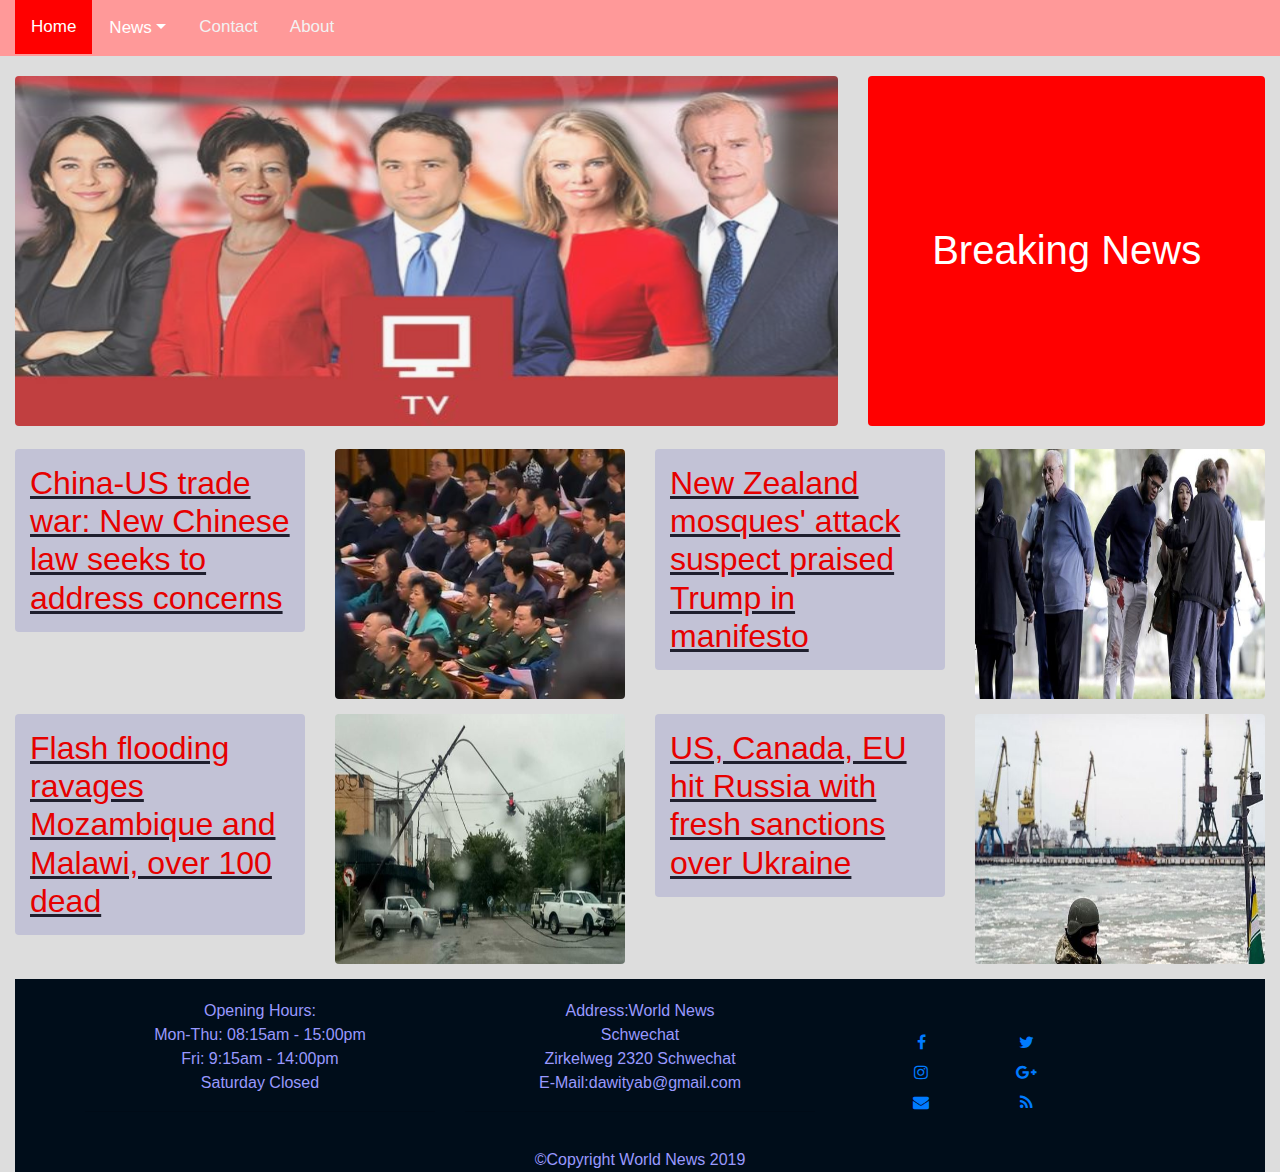
<file: index.html>
<!DOCTYPE html>
<html>
<head>
	<title>Home</title>
	 <meta charset="utf-8">
  <meta name="viewport" content="width=device-width, initial-scale=1">
  <link rel="stylesheet" href="https://maxcdn.bootstrapcdn.com/bootstrap/4.3.1/css/bootstrap.min.css">
  <script src="https://ajax.googleapis.com/ajax/libs/jquery/3.3.1/jquery.min.js"></script>
  <script src="https://cdnjs.cloudflare.com/ajax/libs/popper.js/1.14.7/umd/popper.min.js"></script>
  <script src="https://maxcdn.bootstrapcdn.com/bootstrap/4.3.1/js/bootstrap.min.js"></script>
    <link rel="stylesheet" type="text/css" href="style.css">
    <link rel="stylesheet" href="https://cdnjs.cloudflare.com/ajax/libs/font-awesome/4.7.0/css/font-awesome.min.css">
<body>
	<div class="container-fluid">
	<div class="row">
		<div class="col-lg-12 col-sm-12 col-xs-12 " id="nav-style">
	<div class="navigates">
  	<a class="active" href="index.html">Home</a>
  	 <div class="dropdown">
  	 	<button class="btn btn-default dropdown-toggle" type="button" data-toggle="dropdown">News</button>
  	 	<span class="caret"></span>
  	 	<ul class="dropdown-menu">
      <li><a href="top-news.html">HEAD NEWS</a></li>
      <li><a href="sport.html">SPORT</a></li>
      <li><a href="economy.html">Economy</a></li>
      <li><a href="entertinment">ENTERTINMENT</a></li>
    </ul>
  	<a href="contact.html">Contact</a>
  	<a href="about-us.html">About</a>
	</div>
</div>
  </div>
</div>
 


<div class="row">
	<div class="col-lg-8 col-sm-8 col-xs-12 ">
	 <div class="readers">

  <img src="news_readers.jpg" alt="readers" class="responsive"> 
       
    

   </div>
     </div>
     <div class="col-lg-4 col-sm-4 col-xs-12 ">
     	<h1 class="Breaking"><a href="https://www.bbc.co.uk/programmes/p01zws4c">Breaking News</a></h1>
     </div>
     </div>
 </div>
 <div class="container-fluid">
<div class="row">
	<div class="col-lg-3 col-sm-3 col-xs-12 ">
<h2 class="header"><a href="https://www.aljazeera.com/news/2019/03/china-us-trade-war-chinese-law-seeks-address-concerns-190315131813523.html">China-US trade war: New Chinese law seeks to address concerns</a></h2>
</div>
<div class="col-lg-3 col-sm-3 col-xs-12 ">

<img src="news2.JPG" alt="news1" class="news-img"> 

</div>
<div class="col-lg-3 col-sm-3 col-xs-12 ">
<h2 class="header"><a href="https://www.aljazeera.com/news/2019/03/zealand-mosques-attack-suspect-praised-trump-manifesto-190315100143150.html">New Zealand mosques' attack suspect praised Trump in manifesto</a></h2>
</div>
<div class="col-lg-3 col-sm-3 col-xs-12 ">

<img src="news3.JPG" alt="news2" class="news-img"> 

</div>
</div>

<div class="row">
	<div class="col-lg-3 col-sm-3 col-xs-12 ">
<h2 class="header"><a href=https://www.aljazeera.com/news/2019/03/flash-flooding-ravages-mozambique-malawi-100-dead-190314055357028.html>
	Flash flooding ravages Mozambique and Malawi, over 100 dead
</a></h2>
</div>
<div class="col-lg-3 col-sm-3 col-xs-12 ">

<img src="news4.JPG" alt="news4" class="news-img"> 

</div>
<div class="col-lg-3 col-sm-3 col-xs-12 ">
<h2 class="header"><a href=https://www.aljazeera.com/news/2019/03/canada-eu-hit-russia-fresh-sanctions-ukraine-190315173304135.html>
	US, Canada, EU hit Russia with fresh sanctions over Ukraine
</a></h2>
</div>
<div class="col-lg-3 col-sm-3 col-xs-12 ">

<img src="news5.JPG" alt="news5" class="news-img"> 

</div>
</div>


<footer class="panel-footer">
    <div class="container">
      <div class="row">
        <section id="hours" class="col-lg-4 col-sm-4 col-xs-12 ">
          <span>Opening Hours:</span><br>
          Mon-Thu: 08:15am - 15:00pm<br>
          Fri: 9:15am - 14:00pm<br>
          Saturday Closed
          <hr>
        </section>
        <section id="address" class="col-lg-4 col-sm-4 col-xs-12 ">
          <span>Address:World News</span><br>
          <p>Schwechat<br>
          	Zirkelweg
          	2320 Schwechat<br>
          	E-Mail:dawityab@gmail.com
          </p>
          <hr>
        </section>
        <section id="social-media" class="col-lg-4 col-sm-4 col-xs-12 ">
        	<table class="table-styl">
    
      <tr>
        <td><a href="http://www.facebook.com"><i class="fa fa-facebook"></i></a></td>
        <td><a href="http://www.twitter.com"><i class="fa fa-twitter"></i></a></td>
        </tr>
        <tr>
        <td><a href="http://www.instagram.com"><i class="fa fa-instagram"></i></a></td>
        <td><a href="http://www.google.com"><i class="fa fa-google-plus"></i></a></td>
        </tr>
        <tr>
        <td><a href="www.envelope.com"><i class="fa fa-envelope"></i></a></td>
        <td><a href="www.envelope.com"><i class="fa fa-rss">
        </i></a></td>
      </tr>
          </table>
	</section>
      </div>
      <div class="copyright">&copy;Copyright World News 2019</div>
    </div>
  </footer>




</div>


</body>
</html>
</file>
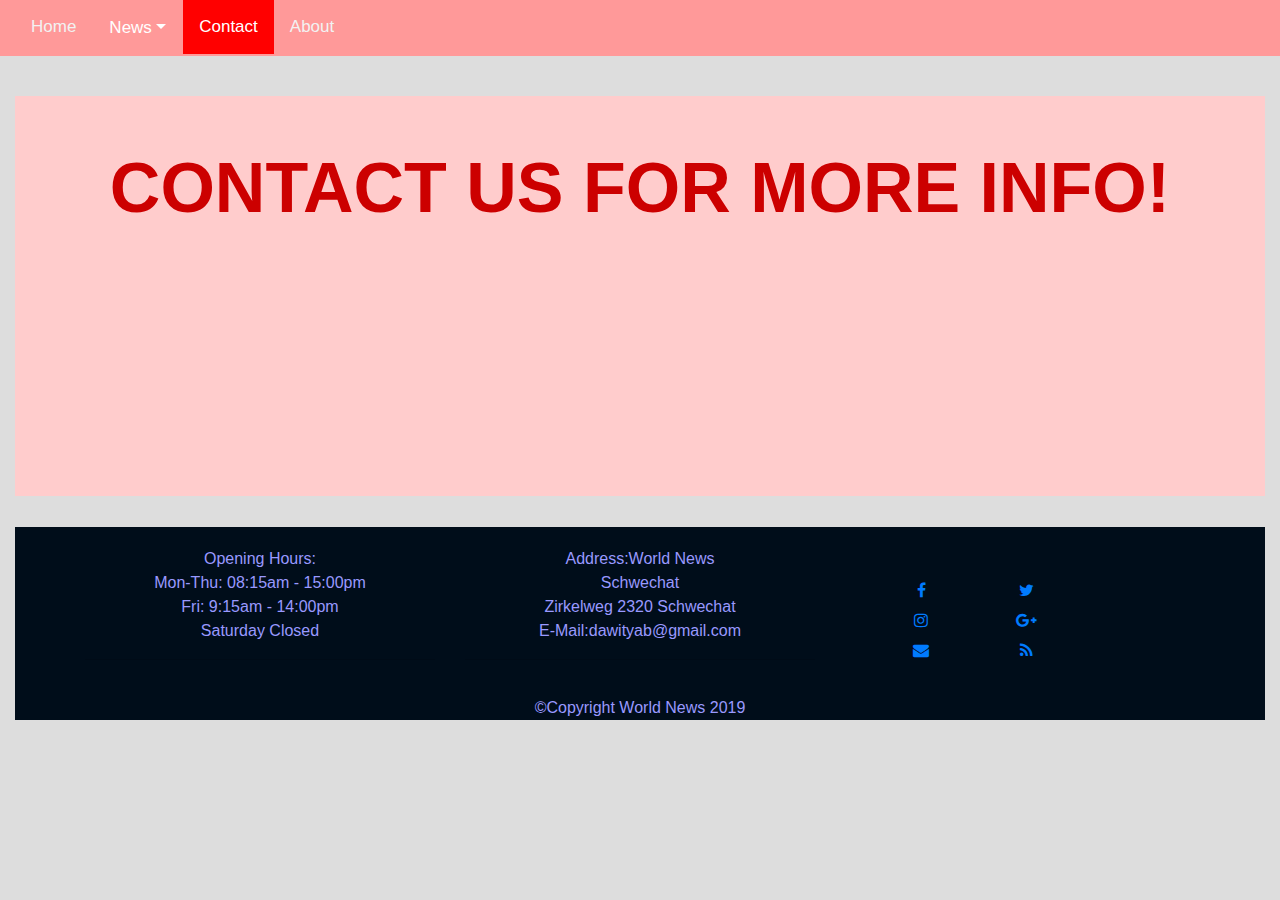
<file: contact.html>
<!DOCTYPE html>
<html>
<head>
	<title>Contact</title>
	 <meta charset="utf-8">
  <meta name="viewport" content="width=device-width, initial-scale=1">
  <link rel="stylesheet" href="https://maxcdn.bootstrapcdn.com/bootstrap/4.3.1/css/bootstrap.min.css">
  <script src="https://ajax.googleapis.com/ajax/libs/jquery/3.3.1/jquery.min.js"></script>
  <script src="https://cdnjs.cloudflare.com/ajax/libs/popper.js/1.14.7/umd/popper.min.js"></script>
  <script src="https://maxcdn.bootstrapcdn.com/bootstrap/4.3.1/js/bootstrap.min.js"></script>
    <link rel="stylesheet" type="text/css" href="style.css">
    <link rel="stylesheet" href="https://cdnjs.cloudflare.com/ajax/libs/font-awesome/4.7.0/css/font-awesome.min.css">
<body>
	<div class="container-fluid">
	<div class="row">
		<div class="col-lg-12 col-sm-12 col-xs-12 " id="nav-style">
	<div class="navigates">
  	<a href="index.html">Home</a>
  	 <div class="dropdown">
  	 	<button class="btn btn-default dropdown-toggle" class="active" type="button" data-toggle="dropdown" >News</button>
  	 	<span class="caret"></span>
  	 	<ul class="dropdown-menu">
      <li><a href="top-news.html">HEAD NEWS</a></li>
      <li><a href="sport.html">SPORT</a></li>
      <li><a href="economy.html">ECONOMY</a></li>
      <li><a href="entertinment.html">ENTERTINMENT</a></li>
    </ul>
  	<a href="contact.html" class="active">Contact</a>
  	<a href="about-us.html">About</a>
	</div>
</div>
  </div>
</div>
 



     </div>
 
 <div class="container-fluid">
<div class="row">
	<div class="col-lg-12 col-sm-12 col-xs-12 ">
<p class="contact"> CONTACT US FOR MORE INFO!</p>
</div>
</div>


<footer class="panel-footer">
    <div class="container">
      <div class="row">
        <section id="hours" class="col-lg-4 col-sm-4 col-xs-12 ">
          <span>Opening Hours:</span><br>
          Mon-Thu: 08:15am - 15:00pm<br>
          Fri: 9:15am - 14:00pm<br>
          Saturday Closed
          <hr>
        </section>
        <section id="address" class="col-lg-4 col-sm-4 col-xs-12 ">
          <span>Address:World News</span><br>
          <p>Schwechat<br>
          	Zirkelweg
          	2320 Schwechat<br>
          	E-Mail:dawityab@gmail.com
          </p>
          <hr>
        </section>
        <section id="social-media" class="col-lg-4 col-sm-4 col-xs-12 ">
        	<table class="table-styl">
    
      <tr>
       <td><a href="http://www.facebook.com"><i class="fa fa-facebook"></i></a></td>
        <td><a href="http://www.twitter.com"><i class="fa fa-twitter"></i></a></td>
        </tr>
        <tr>
        <td><a href="http://www.instagram.com"><i class="fa fa-instagram"></i></a></td>
        <td><a href="http://www.google.com"><i class="fa fa-google-plus"></i></a></td>
        </tr>
        <tr>
        <td><a href="www.envelope.com"><i class="fa fa-envelope"></i></a></td>
        <td><a href="www.envelope.com"><i class="fa fa-rss">
        </i></a></td>
      </tr>
          </table>
	</section>
      </div>
      <div class="copyright">&copy;Copyright World News 2019</div>
    </div>
  </footer>




</div>


</body>
</html>
</file>
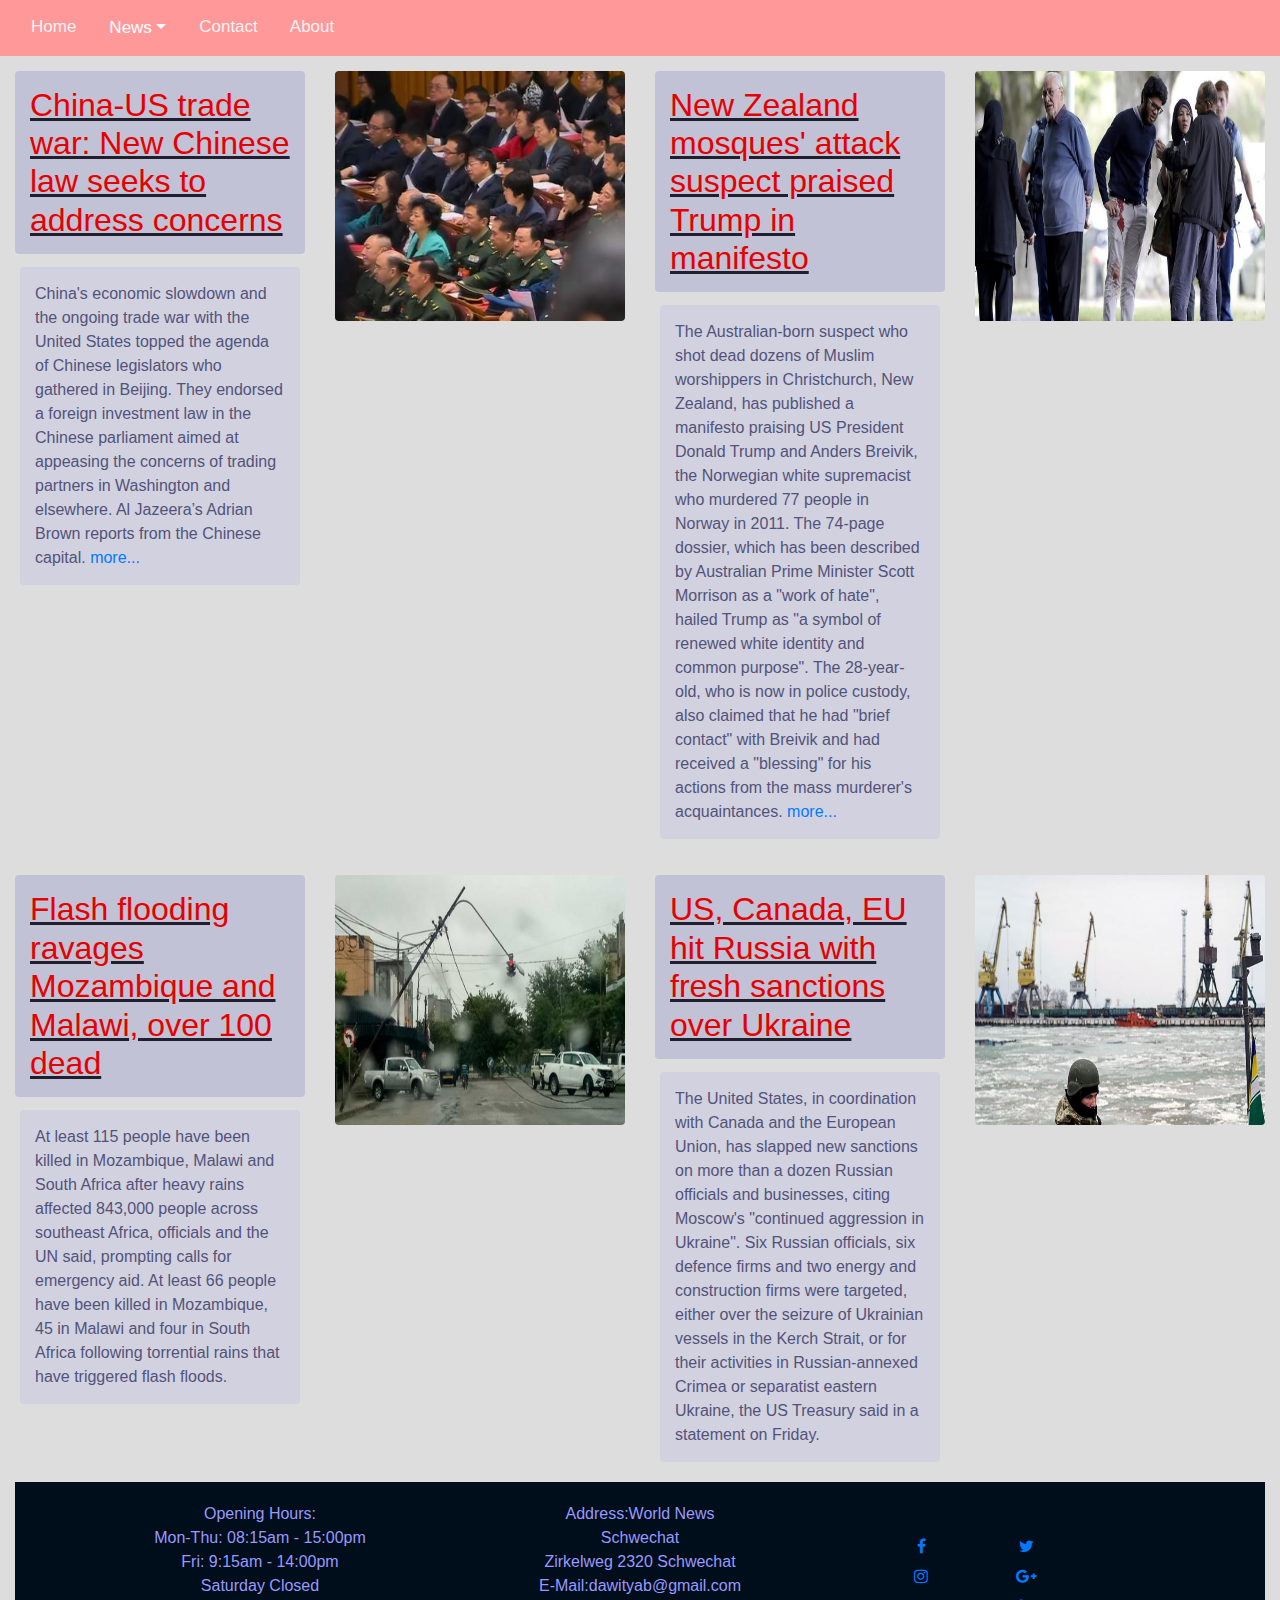
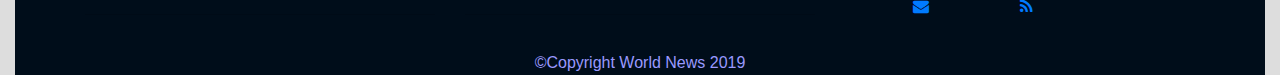
<file: top-news.html>
<!DOCTYPE html>
<html>
<head>
	<title>News</title>
	 <meta charset="utf-8">
  <meta name="viewport" content="width=device-width, initial-scale=1">
  <link rel="stylesheet" href="https://maxcdn.bootstrapcdn.com/bootstrap/4.3.1/css/bootstrap.min.css">
  <script src="https://ajax.googleapis.com/ajax/libs/jquery/3.3.1/jquery.min.js"></script>
  <script src="https://cdnjs.cloudflare.com/ajax/libs/popper.js/1.14.7/umd/popper.min.js"></script>
  <script src="https://maxcdn.bootstrapcdn.com/bootstrap/4.3.1/js/bootstrap.min.js"></script>
    <link rel="stylesheet" type="text/css" href="style.css">
    <link rel="stylesheet" href="https://cdnjs.cloudflare.com/ajax/libs/font-awesome/4.7.0/css/font-awesome.min.css">
<body>
	<div class="container-fluid">
	<div class="row">
		<div class="col-lg-12 col-sm-12 col-xs-12 " id="nav-style">
	<div class="navigates">
  	<a href="index.html">Home</a>
  	 <div class="dropdown">
  	 	<button class="btn btn-default dropdown-toggle" class="active" type="button" data-toggle="dropdown" >News</button>
  	 	<span class="caret"></span>
  	 	<ul class="dropdown-menu">
      <li><a href="top-news.html">HEAD NEWS</a></li>
      <li><a href="sport.html">SPORT</a></li>
      <li><a href="economy.html">ECONOMY</a></li>
      <li><a href="entertinment.html">ENTERTINMENT</a></li>
    </ul>
  	<a href="contact.html">Contact</a>
  	<a href="about-us.html">About</a>
	</div>
</div>
  </div>
</div>
 



     </div>
 
 <div class="container-fluid">
<div class="row">
	<div class="col-lg-3 col-sm-3 col-xs-12 ">
<h2 class="header"><a href="https://www.aljazeera.com">China-US trade war: New Chinese law seeks to address concerns</a></h2>
<p class="news">China's economic slowdown and the ongoing trade war with the United States topped the agenda of Chinese legislators who gathered in Beijing.

They endorsed a foreign investment law in the Chinese parliament aimed at appeasing the concerns of trading partners in Washington and elsewhere.

Al Jazeera’s Adrian Brown reports from the Chinese capital.
<a href="https://www.aljazeera.com/news/2019/03/china-us-trade-war-chinese-law-seeks-address-concerns-190315131813523.html"> more...</a></p>
</div>
<div class="col-lg-3 col-sm-3 col-xs-12 ">

<img src="news2.JPG" alt="readers" class="news-img"> 

</div>
<div class="col-lg-3 col-sm-3 col-xs-12 ">
<h2 class="header"><a href="https://www.aljazeera.com">New Zealand mosques' attack suspect praised Trump in manifesto</a></h2>
<p class="news">The Australian-born suspect who shot dead dozens of Muslim worshippers in Christchurch, New Zealand, has published a manifesto praising US President Donald Trump and Anders Breivik, the Norwegian white supremacist who murdered 77 people in Norway in 2011.

The 74-page dossier, which has been described by Australian Prime Minister Scott Morrison as a "work of hate", hailed Trump as "a symbol of renewed white identity and common purpose".

The 28-year-old, who is now in police custody, also claimed that he had "brief contact" with Breivik and had received a "blessing" for his actions from the mass murderer's acquaintances.
<a href="https://www.aljazeera.com/news/2019/03/zealand-mosques-attack-suspect-praised-trump-manifesto-190315100143150.html"> more...</a></p></p>
</div>
<div class="col-lg-3 col-sm-3 col-xs-12 ">

<img src="news3.JPG" alt="readers" class="news-img"> 

</div>
</div>

<div class="row">
	<div class="col-lg-3 col-sm-3 col-xs-12 ">
<h2 class="header"><a href="https://www.aljazeera.com">
	Flash flooding ravages Mozambique and Malawi, over 100 dead
</a></h2>
<p class="news">At least 115 people have been killed in Mozambique, Malawi and South Africa after heavy rains affected 843,000 people across southeast Africa, officials and the UN said, prompting calls for emergency aid.

At least 66 people have been killed in Mozambique, 45 in Malawi and four in South Africa following torrential rains that have triggered flash floods.</p>
</div>
<div class="col-lg-3 col-sm-3 col-xs-12 ">

<img src="news4.JPG" alt="readers" class="news-img"> 

</div>
<div class="col-lg-3 col-sm-3 col-xs-12 ">
<h2 class="header"><a href="https://www.aljazeera.com">
	US, Canada, EU hit Russia with fresh sanctions over Ukraine
</a></h2>
<p class="news">The United States, in coordination with Canada and the European Union, has slapped new sanctions on more than a dozen Russian officials and businesses, citing Moscow's "continued aggression in Ukraine".

Six Russian officials, six defence firms and two energy and construction firms were targeted, either over the seizure of Ukrainian vessels in the Kerch Strait, or for their activities in Russian-annexed Crimea or separatist eastern Ukraine, the US Treasury said in a statement on Friday.</p>
</div>
<div class="col-lg-3 col-sm-3 col-xs-12 ">

<img src="news5.JPG" alt="readers" class="news-img"> 

</div>
</div>


<footer class="panel-footer">
    <div class="container">
      <div class="row">
        <section id="hours" class="col-lg-4 col-sm-4 col-xs-12 ">
          <span>Opening Hours:</span><br>
          Mon-Thu: 08:15am - 15:00pm<br>
          Fri: 9:15am - 14:00pm<br>
          Saturday Closed
          <hr>
        </section>
        <section id="address" class="col-lg-4 col-sm-4 col-xs-12 ">
          <span>Address:World News</span><br>
          <p>Schwechat<br>
          	Zirkelweg
          	2320 Schwechat<br>
          	E-Mail:dawityab@gmail.com
          </p>
          <hr>
        </section>
        <section id="social-media" class="col-lg-4 col-sm-4 col-xs-12 ">
        	<table class="table-styl">
    
      <tr>
        <td><a href="http://www.facebook.com"><i class="fa fa-facebook"></i></a></td>
        <td><a href="http://www.twitter.com"><i class="fa fa-twitter"></i></a></td>
        </tr>
        <tr>
        <td><a href="http://www.instagram.com"><i class="fa fa-instagram"></i></a></td>
        <td><a href="http://www.google.com"><i class="fa fa-google-plus"></i></a></td>
        </tr>
        <tr>
        <td><a href="www.envelope.com"><i class="fa fa-envelope"></i></a></td>
        <td><a href="www.envelope.com"><i class="fa fa-rss">
        </i></a></td>
          </table>
	</section>
      </div>
      <div class="copyright">&copy;Copyright World News 2019</div>
    </div>
  </footer>




</div>


</body>
</html>
</file>
<file: style.css>
body {
  margin: 0px;
  font-family: Arial, Helvetica, sans-serif;
  background-color:#ddd;

  }
  
  
@media only screen and (min-width: 768px) {
  
  .col-lg-1 {width: 8.33%;}
  .col-lg-2 {width: 16.66%;}
  .col-lg-3 {width: 25%;}
  .col-lg-4 {width: 33.33%;}
  .col-lg-5 {width: 41.66%;}
  .col-lg-6 {width: 50%;}
  .col-lg-7 {width: 58.33%;}
  .col-lg-8 {width: 66.66%;}
  .col-lg-9 {width: 75%;}
  .col-lg-10 {width: 83.33%;}
  .col-lg-11 {width: 91.66%;}
  .col-lg-12 {width: 100%;}
}



#nav-style{
  background-color:#ff9999;
  
}
.navigates {
  
  background-color: #ff9999;
}

.navigates a {
  float: left;
  color: #f2f2f2;
  text-align: center;
  padding: 14px 16px;
  text-decoration:none;
  font-size: 17px;
}

.navigates a:hover {
  background-color: #ddd;
  color: black;
}

.navigates a.active {
  background-color: #ff0000;
  color: white;
}
.navigates button {
  float: left;
  color: #fff;
  text-align: center;
  padding: 14px 16px;
  text-decoration:none;
  font-size: 17px;
}
.navigates button:hover {
  background-color: #ddd;
  color: black;
}

.dropdown:hover .dropdown-menu {
  
  color: #fff;
  background-color: #ff8080;
  
}
.dropdown-menu a:hover {
  background-color: #ddd;
  color: black;
}

.responsive {
 
  color:#f2f2f2;
  opacity: 0.8;
  margin-top: 20px;
  height: 350px;
  width: 100%;
  border-radius: 4px;

  
}

.Breaking{
  color: #fff;
  background-color: #ff0000;
  height: 350px;
  text-align: center;
  padding-top: 150px;
  margin-top: 20px;
  margin-right: 0px;
  border-radius: 4px;
}
.Breaking a:link {
  color:white;
}
.Breaking a:visited {
  color:white;
}
.Breaking a:active {
  color:white;
}
.Breaking a:hover {
  color: #c2c2d6;
}

.header{
  color:#1f1f2e;
  background-color:#c2c2d6 ;
  padding:15px;
  margin-top:15px;
  font-family: Arial, Helvetica, sans-serif;
  border-radius: 4px;
  text-decoration: underline;
  
}
.header a:link {
  color:#e60000;
}
.header a:visited {
  color:#330000;
}
.header a:active {
  color: #4d0000;
}
.header a:hover {
  color:  #ff0000;
}



.news{
  color: #535379;
  background-color: #d1d1e0;
  padding:15px;
  margin:5px;
  font-family: Arial, Helvetica, sans-serif;
  font-size: 16px;
  border-radius: 4px;
  display: inline-block;
  }
.news-img{
  color:#f2f2f2;
  margin-top: 15px;
  margin-right:2px;
  height: 250px;
  width: 100%;
  border-radius: 4px;

}

.panel-footer{
  margin-top: 15px;
  left: 0;
  bottom: 0;
  width: 100%;
  background-color:#000d1a;
  color: white;
  text-align: center;
}
#hours {
  padding-top: 20px;
  color:#9999ff;
}
#address{
  padding-top: 20px;
  color:#9999ff;
}
.copyright{
  padding-top: 20px;
  color:#9999ff;
}
.table-styl{
  border-style: none;
  width: 60%;
  height: 60%;
  margin-top: 50px;
  margin-left: 30px;
}
.about{
  width: 100%;
  height: 400px;
  background-color:#ffcccc;
  color:#cc0000;
  font-weight: bold;
  font-size: 70px;
  text-align: center;
  margin:50px 10px 10px 10px;

}
.contact{
  width: 100%;
  height: 400px;
  background-color:#ffcccc;
  color:#cc0000;
  font-weight: bold;
  font-size: 70px;
  text-align: center;
  margin-top: 40px;
  padding-top: 40px; 
}
.video{
width: 320px;
height: 240px;

}
</file>
